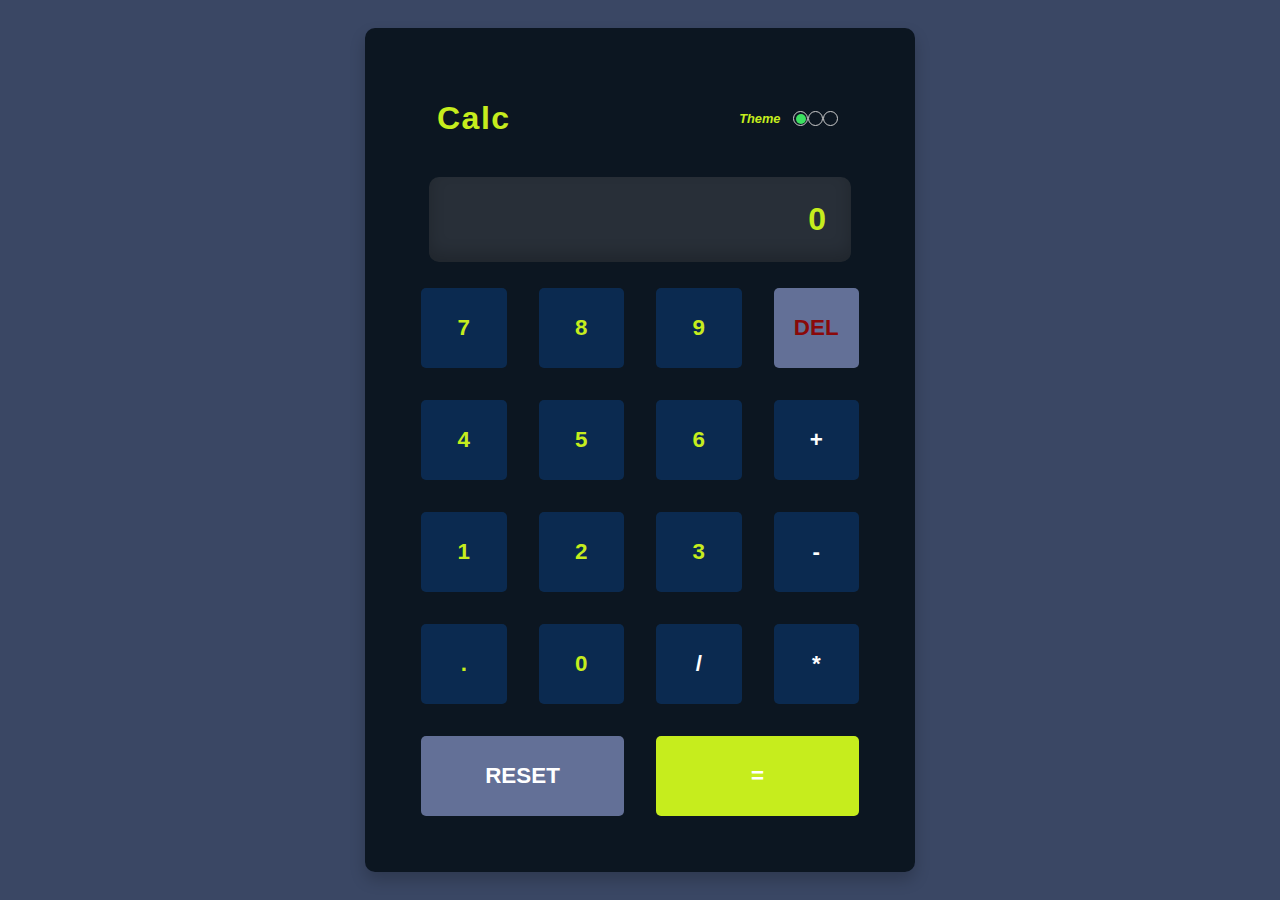
<file: index.html>
<!DOCTYPE html>
<html lang="en">
<head>
  <meta charset="UTF-8">
  <meta name="viewport" content="width=device-width, initial-scale=1.0"> <!-- displays site properly based on user's device -->

  <link rel="icon" type="image/png" sizes="32x32" href="./images/favicon-32x32.png">
  
  <title>Calculator app</title>
  <link rel="stylesheet" href="style.css">
  <style>

  </style>
</head>
<body>
  <div class="calculator-container">

      <header class="calc-header">
        <h1>Calc</h1>
      
        <div class="theme-toggle" role="radiogroup" aria-label="Select Theme">
        <span class="theme-span">Theme</span>
        <label>
          <input type="radio" name="theme" value="1" checked>
        </label>
        <label>
          <input type="radio" name="theme" value="2" />
        </label>
        <label>
          <input type="radio" name="theme" value="3" />
        </label>
        <div class="toggle-indicator"></div>
      </div>
      </header>
      
      <div class="calculator-screen">
        <div class="expression" id="expression"></div>
        <div class="result" id="result">0</div>
      </div>

      <div class="calculator-buttons">
        <button class="btn btn-digit" data-type="digit">7</button>
        <button class="btn btn-digit" data-type="digit">8</button>
        <button class="btn btn-digit" data-type="digit">9</button>
        <button class="btn btn-del" data-action="del">DEL</button>

        <button class="btn btn-digit" data-type="digit">4</button>
        <button class="btn btn-digit" data-type="digit">5</button>
        <button class="btn btn-digit" data-type="digit">6</button>
        <button class="btn btn-operator" data-type="operator">+</button>

        <button class="btn btn-digit" data-type="digit">1</button>
        <button class="btn btn-digit" data-type="digit">2</button>
        <button class="btn btn-digit" data-type="digit">3</button>
        <button class="btn btn-operator" data-type="operator">-</button>

        <button class="btn btn-decimal" data-type="decimal">.</button>
        <button class="btn btn-digit" data-type="digit">0</button>
        <button class="btn btn-operator" data-type="operator">/</button>
        <button class="btn btn-operator" data-type="operator">*</button>

        <button class="btn btn-reset" data-action="reset">RESET</button>
        <button class="btn btn-equals" data-action="equals">=</button>
      </div>
  </div>
  <script src="script.js"></script>
</body>
</html>
</file>
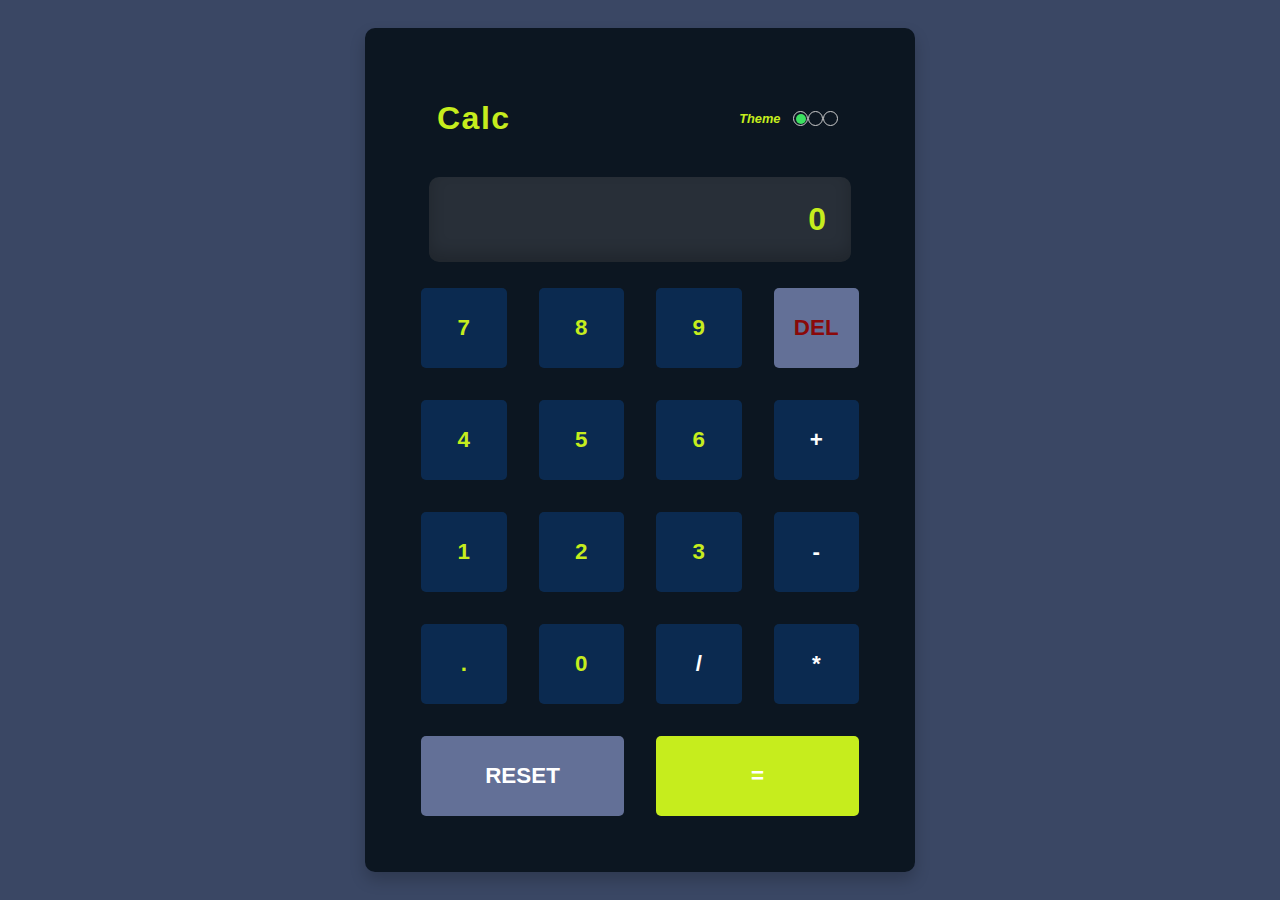
<file: Cal.html>
<!DOCTYPE html>
<html lang="en">
<head>
  <meta charset="UTF-8">
  <meta name="viewport" content="width=device-width, initial-scale=1.0"> <!-- displays site properly based on user's device -->

  <link rel="icon" type="image/png" sizes="32x32" href="./images/favicon-32x32.png">
  
  <title>Calculator app</title>
  <link rel="stylesheet" href="Cal.css">
  <style>

  </style>
</head>
<body>
  <div class="calculator-container">

      <header class="calc-header">
        <h1>Calc</h1>
      
        <div class="theme-toggle" role="radiogroup" aria-label="Select Theme">
        <span class="theme-span">Theme</span>
        <label>
          <input type="radio" name="theme" value="1" checked>
        </label>
        <label>
          <input type="radio" name="theme" value="2" />
        </label>
        <label>
          <input type="radio" name="theme" value="3" />
        </label>
        <div class="toggle-indicator"></div>
      </div>
      </header>
      
      <div class="calculator-screen">
        <div class="expression" id="expression"></div>
        <div class="result" id="result">0</div>
      </div>

      <div class="calculator-buttons">
        <button class="btn btn-digit" data-type="digit">7</button>
        <button class="btn btn-digit" data-type="digit">8</button>
        <button class="btn btn-digit" data-type="digit">9</button>
        <button class="btn btn-del" data-action="del">DEL</button>

        <button class="btn btn-digit" data-type="digit">4</button>
        <button class="btn btn-digit" data-type="digit">5</button>
        <button class="btn btn-digit" data-type="digit">6</button>
        <button class="btn btn-operator" data-type="operator">+</button>

        <button class="btn btn-digit" data-type="digit">1</button>
        <button class="btn btn-digit" data-type="digit">2</button>
        <button class="btn btn-digit" data-type="digit">3</button>
        <button class="btn btn-operator" data-type="operator">-</button>

        <button class="btn btn-decimal" data-type="decimal">.</button>
        <button class="btn btn-digit" data-type="digit">0</button>
        <button class="btn btn-operator" data-type="operator">/</button>
        <button class="btn btn-operator" data-type="operator">*</button>

        <button class="btn btn-reset" data-action="reset">RESET</button>
        <button class="btn btn-equals" data-action="equals">=</button>
      </div>
  </div>
  <script src="Cal.js"></script>
</body>
</html>
</file>
<file: style.css>
:root{
  --bg-color: hsl(222, 26%, 31%);
  --key-bg: hsla(212, 89%, 31%, 0.411);
  --screen-bg: hsla(208, 79%, 4%, 0.815);
  --text-color: hsl(71, 85%, 52%);
  --key-shadow: hsl(28, 16%, 65%);
  --operator-bg: hsl(225, 21%, 49%);
  --operator-shadow: hsl(224, 28%, 35%);
  --reset-bg: hsl(225, 21%, 49%);
  --reset-shadow: hsl(224, 28%, 35%);
  --equal-bg: hsl(71, 85%, 52%);
  --equal-shadow: hsl(6, 70%, 34%);
}

.theme-2{
  --bg-color: hsl(0, 0%, 90%);
  --key-bg: hsla(199, 67%, 62%, 0.877);
  --screen-bg: hsl(0, 0%, 93%);
  --text-color: hsl(60, 10%, 19%);
  --key-shadow: hsl(35, 11%, 61%);
  --operator-bg: hsl(185, 42%, 37%);
  --operator-shadow: hsl(185, 58%, 25%);
  --reset-bg: hsl(185, 42%, 37%);
  --reset-shadow: hsl(185, 58%, 25%);
  --equal-bg: hsl(25, 98%, 40%);
  --equal-shadow: hsl(25, 100%, 30%);
}
.theme-3{
  --bg-color: hsl(268, 75%, 9%);
  --key-bg: hsla(258, 90%, 27%, 0.425);
  --screen-bg: hsl(268, 71%, 12%);
  --text-color: hsl(52, 100%, 62%);
  --key-shadow: hsl(290, 70%, 36%);
  --operator-bg: hsl(281, 89%, 26%);
  --operator-shadow: hsl(281, 89%, 26%);
  --reset-bg: hsl(281, 89%, 26%);
  --reset-shadow: hsl(281, 89%, 26%);
  --equal-bg: hsl(176, 100%, 44%);
  --equal-shadow: hsl(177, 92%, 70%);
}
*{
  box-sizing: border-box;
  margin: 0;
  padding: 0;
}
html, body{
  width: 100%;
  height: 100%;
}
body{
  background-color: var(--bg-color);
  font-family: 'Spartan', sans-serif;
  color: var(--text-color);
  display: flex;
  align-items: center;
  justify-content: center;
  padding: 1rem;
}
.calculator-container{
  width: 100%;
  max-width: 350px;
  background-color: var(--screen-bg);
  border-radius: 10px;
  display: flex;
  flex-direction: column;
  gap: 1.5rem;
  box-shadow: 0 0.5rem 1rem rgba(0, 0, 0, 0.2);
}

.calc-header{
  display: flex;
  justify-content: space-between;
  align-items: center;
  padding: 1rem;
}
.calc-header h1{  
  font-size: 1.5rem;
  letter-spacing: 1.5px;
}
.theme-toggle{
  width: 24px;
  height: 24px;
  border-radius: 50%;
  cursor: pointer;
  display: flex;
  align-items: center;
  justify-content: center;
  transition: background-color 0.3s ease;
  margin-right: 11%;
}

input[type="radio"] {
  appearance: none;
  -webkit-appearance: none; 
  -moz-appearance: none; 
  width: 15px;
  height: 15px;
  border: 1.5px solid #ccc;
  border-radius: 50%;
  position: relative; 
  outline: none; 
  cursor: pointer;
}


input[type="radio"]:checked::before {
  content: '';
  display: block;
  width: 10px;
  height: 10px;
  background-color: #3ce060;
  border-radius: 50%;
  position: absolute;
  top: 50%;
  left: 50%;
  transform: translate(-50%, -50%);
}

input[type="radio"]:hover {
  border-color: #007bff;
}

input[type="radio"]:focus-visible {
  box-shadow: 0 0 0 3px rgba(0, 123, 255, 0.5); 
}

label {
  display: inline-flex; 
  align-items: center;
  gap: 8px;
  cursor: pointer;
}

.theme-span{
  padding: 0.5% 0.8rem;
  font-style: italic;
  font-size: 0.8rem;
  font-weight: bold;
}
.calculator-screen{
  background-color: rgba(128, 128, 128, 0.24);
  color: var(--text-color);
  font-size: 2rem;
  font-weight: bold;
  padding: 1.5 rem 1rem;
  text-align: right;
  border-radius: 10px;
  box-shadow: inset 0 -0.5rem 1rem rgba(0, 0, 0, 0.2);
  overflow-x: auto;
  margin-bottom: 0.1rem;
  margin-left: 0.5rem;
  margin-right: 0.5rem;
  letter-spacing: 1px;
  min-height: 3.5rem;
  transition: background-color 0.3s ease, color 0.3s ease;
}

.expression {
  font-size: 16px;
  opacity: 0.6;
}

.result {
  font-size: 32px;
  font-weight: bold;
  color: var(--text-color);
}

.calculator-buttons{
  display: grid;
  grid-template-columns: repeat(4, 1fr);
  grid-auto-rows: 60px;
  gap: 0.5rem;
}

.btn{
  background-color: var(--key-bg);
  font-size: 1.5rem;
  font-weight: bold;
  border: none;
  border-radius: 5px;
  cursor: pointer;
  box-shadow: 0.2px var(--key-shadow);
  transition: all 0.1s ease;
}
.btn-digit, .btn-decimal{
  color: var(--text-color);
}
.btn-operator{
  color: white;
}
.btn-del{
  background-color: var(--reset-bg);
  color: rgb(138, 9, 9);
}
.btn-reset{
  background-color: var(--reset-bg);
  color: white;
  grid-column: span 2;
}
.btn-equals{
  background-color: var(--equal-bg);
  color: white;
  grid-column: span 2;
}
.btn:hover{
  transform: scale(1.04);
}
.btn:active{
  transform: translateY(2px);
  box-shadow: 0.2px var(--key-shadow);
}
.btn-reset{
  grid-column: 1 / span 2;
}
.btn-equals{
  grid-column: 3 / span 2;
}
@media (min-width: 600px) {
  .calculator-container{
    max-width: 450px;
    padding: 3rem;
  }
  .calculator-screen{
    font-size: 3rem;
  }
  .btn{
    font-size: 1.2rem;
  }
}

@media (min-width: 900px) {
  .calculator-container{
    max-width: 550px;
    padding: 3.5rem;
  }
  .calc-header h1{
    font-size: 2rem;
  }
  .calculator-screen{
    font-size: 3.5rem;
    padding: 1.5rem;
  }
  .calculator-buttons{
    grid-template-columns: repeat(4, 1fr);
    grid-auto-rows: 80px;
    gap: 2rem;
  }
  .btn{
    font-size: 1.4rem;
  }
  .theme-toggle{
    width: 32px;
    height: 32px;
  }
}
</file>
<file: Cal.css>
:root{
  --bg-color: hsl(222, 26%, 31%);
  --key-bg: hsla(212, 89%, 31%, 0.411);
  --screen-bg: hsla(208, 79%, 4%, 0.815);
  --text-color: hsl(71, 85%, 52%);
  --key-shadow: hsl(28, 16%, 65%);
  --operator-bg: hsl(225, 21%, 49%);
  --operator-shadow: hsl(224, 28%, 35%);
  --reset-bg: hsl(225, 21%, 49%);
  --reset-shadow: hsl(224, 28%, 35%);
  --equal-bg: hsl(71, 85%, 52%);
  --equal-shadow: hsl(6, 70%, 34%);
}

.theme-2{
  --bg-color: hsl(0, 0%, 90%);
  --key-bg: hsla(199, 67%, 62%, 0.877);
  --screen-bg: hsl(0, 0%, 93%);
  --text-color: hsl(60, 10%, 19%);
  --key-shadow: hsl(35, 11%, 61%);
  --operator-bg: hsl(185, 42%, 37%);
  --operator-shadow: hsl(185, 58%, 25%);
  --reset-bg: hsl(185, 42%, 37%);
  --reset-shadow: hsl(185, 58%, 25%);
  --equal-bg: hsl(25, 98%, 40%);
  --equal-shadow: hsl(25, 100%, 30%);
}
.theme-3{
  --bg-color: hsl(268, 75%, 9%);
  --key-bg: hsla(258, 90%, 27%, 0.425);
  --screen-bg: hsl(268, 71%, 12%);
  --text-color: hsl(52, 100%, 62%);
  --key-shadow: hsl(290, 70%, 36%);
  --operator-bg: hsl(281, 89%, 26%);
  --operator-shadow: hsl(281, 89%, 26%);
  --reset-bg: hsl(281, 89%, 26%);
  --reset-shadow: hsl(281, 89%, 26%);
  --equal-bg: hsl(176, 100%, 44%);
  --equal-shadow: hsl(177, 92%, 70%);
}
*{
  box-sizing: border-box;
  margin: 0;
  padding: 0;
}
html, body{
  width: 100%;
  height: 100%;
}
body{
  background-color: var(--bg-color);
  font-family: 'Spartan', sans-serif;
  color: var(--text-color);
  display: flex;
  align-items: center;
  justify-content: center;
  padding: 1rem;
}
.calculator-container{
  width: 100%;
  max-width: 350px;
  background-color: var(--screen-bg);
  border-radius: 10px;
  display: flex;
  flex-direction: column;
  gap: 1.5rem;
  box-shadow: 0 0.5rem 1rem rgba(0, 0, 0, 0.2);
}

.calc-header{
  display: flex;
  justify-content: space-between;
  align-items: center;
  padding: 1rem;
}
.calc-header h1{  
  font-size: 1.5rem;
  letter-spacing: 1.5px;
}
.theme-toggle{
  width: 24px;
  height: 24px;
  border-radius: 50%;
  cursor: pointer;
  display: flex;
  align-items: center;
  justify-content: center;
  transition: background-color 0.3s ease;
  margin-right: 11%;
}

input[type="radio"] {
  appearance: none;
  -webkit-appearance: none; 
  -moz-appearance: none; 
  width: 15px;
  height: 15px;
  border: 1.5px solid #ccc;
  border-radius: 50%;
  position: relative; 
  outline: none; 
  cursor: pointer;
}


input[type="radio"]:checked::before {
  content: '';
  display: block;
  width: 10px;
  height: 10px;
  background-color: #3ce060;
  border-radius: 50%;
  position: absolute;
  top: 50%;
  left: 50%;
  transform: translate(-50%, -50%);
}

input[type="radio"]:hover {
  border-color: #007bff;
}

input[type="radio"]:focus-visible {
  box-shadow: 0 0 0 3px rgba(0, 123, 255, 0.5); 
}

label {
  display: inline-flex; 
  align-items: center;
  gap: 8px;
  cursor: pointer;
}

.theme-span{
  padding: 0.5% 0.8rem;
  font-style: italic;
  font-size: 0.8rem;
  font-weight: bold;
}
.calculator-screen{
  background-color: rgba(128, 128, 128, 0.24);
  color: var(--text-color);
  font-size: 2rem;
  font-weight: bold;
  padding: 1.5 rem 1rem;
  text-align: right;
  border-radius: 10px;
  box-shadow: inset 0 -0.5rem 1rem rgba(0, 0, 0, 0.2);
  overflow-x: auto;
  margin-bottom: 0.1rem;
  margin-left: 0.5rem;
  margin-right: 0.5rem;
  letter-spacing: 1px;
  min-height: 3.5rem;
  transition: background-color 0.3s ease, color 0.3s ease;
}

.expression {
  font-size: 16px;
  opacity: 0.6;
}

.result {
  font-size: 32px;
  font-weight: bold;
  color: var(--text-color);
}

.calculator-buttons{
  display: grid;
  grid-template-columns: repeat(4, 1fr);
  grid-auto-rows: 60px;
  gap: 0.5rem;
}

.btn{
  background-color: var(--key-bg);
  font-size: 1.5rem;
  font-weight: bold;
  border: none;
  border-radius: 5px;
  cursor: pointer;
  box-shadow: 0.2px var(--key-shadow);
  transition: all 0.1s ease;
}
.btn-digit, .btn-decimal{
  color: var(--text-color);
}
.btn-operator{
  color: white;
}
.btn-del{
  background-color: var(--reset-bg);
  color: rgb(138, 9, 9);
}
.btn-reset{
  background-color: var(--reset-bg);
  color: white;
  grid-column: span 2;
}
.btn-equals{
  background-color: var(--equal-bg);
  color: white;
  grid-column: span 2;
}
.btn:hover{
  transform: scale(1.04);
}
.btn:active{
  transform: translateY(2px);
  box-shadow: 0.2px var(--key-shadow);
}
.btn-reset{
  grid-column: 1 / span 2;
}
.btn-equals{
  grid-column: 3 / span 2;
}
@media (min-width: 600px) {
  .calculator-container{
    max-width: 450px;
    padding: 3rem;
  }
  .calculator-screen{
    font-size: 3rem;
  }
  .btn{
    font-size: 1.2rem;
  }
}

@media (min-width: 900px) {
  .calculator-container{
    max-width: 550px;
    padding: 3.5rem;
  }
  .calc-header h1{
    font-size: 2rem;
  }
  .calculator-screen{
    font-size: 3.5rem;
    padding: 1.5rem;
  }
  .calculator-buttons{
    grid-template-columns: repeat(4, 1fr);
    grid-auto-rows: 80px;
    gap: 2rem;
  }
  .btn{
    font-size: 1.4rem;
  }
  .theme-toggle{
    width: 32px;
    height: 32px;
  }
}
</file>
